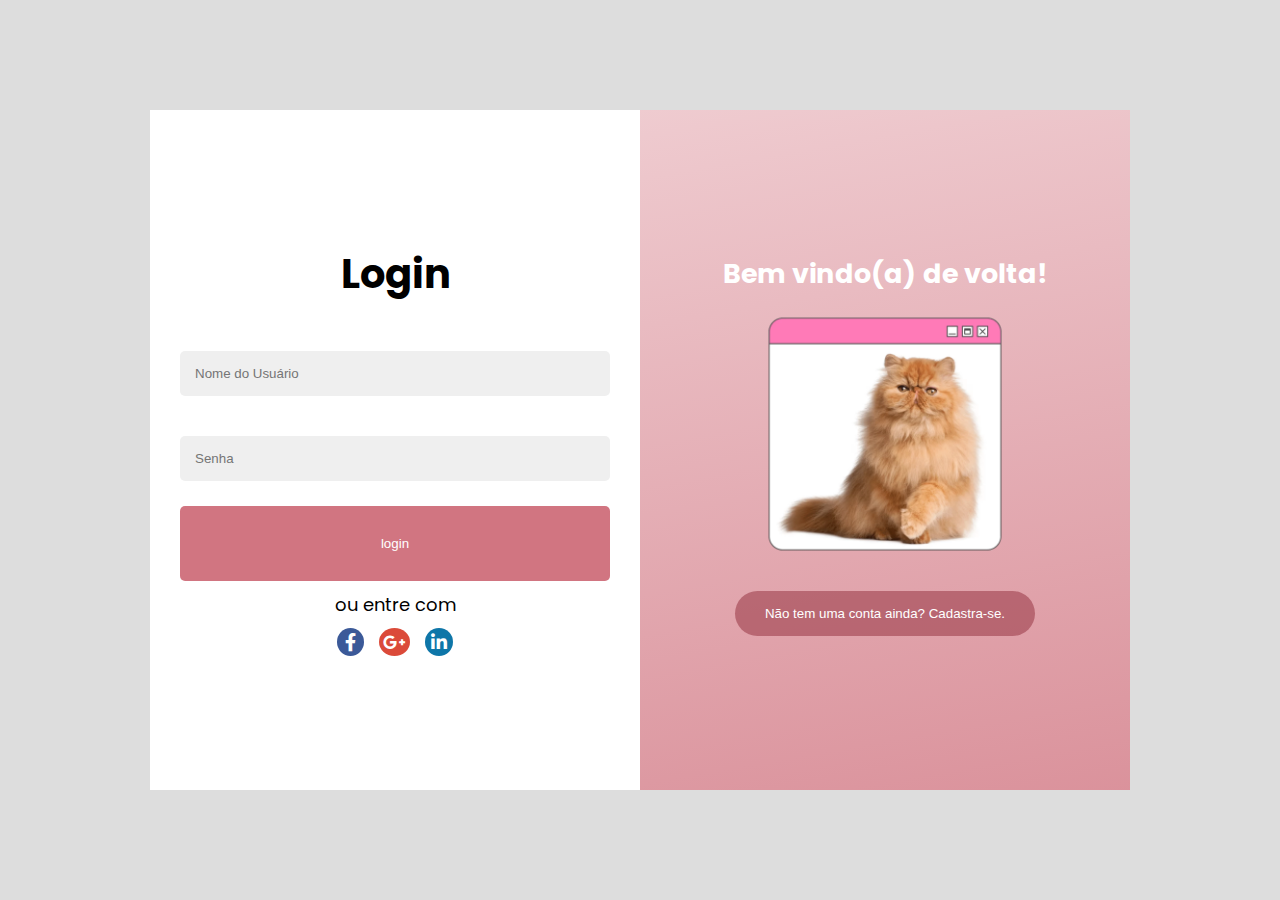
<file: entrar/entrar.html>
<!DOCTYPE html>
<html lang="en" >
<head>
  <meta charset="UTF-8">
  <meta name="viewport" content="width=device-width, initial-scale=1.0">
  <title>Sliding signup and signin form - BYTEWEBSTER</title>
  <link rel="stylesheet" href="./style.css">
  <!-- https://bytewebster.com/ -->
  <!-- https://bytewebster.com/ -->
  <!-- https://bytewebster.com/ -->
</head>
<body>
<div class="container">
      <div class="forms-container">
        <div class="form-control signup-form">
          <form action="#">
            <h2>Cadastro</h2>
            ⠀⠀⠀⠀
            <input type="text" placeholder="Nome do Usuário" required />
            <input type="email" placeholder="Email" required />
            <input type="password" placeholder="Senha" required />
            <input type="password" placeholder="Confirmar senha" required />
            <button>Cadastro</button>
          </form>
          <span>ou cadastre com</span>
          <div class="socials">
            <i class="fab fa-facebook-f"></i>
            <i class="fab fa-google-plus-g"></i>
            <i class="fab fa-linkedin-in"></i>
          </div>
        </div>
        <div class="form-control signin-form">
          <form action="../index.html">
            <h2>Login</h2>
            ⠀⠀⠀⠀
            <input type="text" placeholder="Nome do Usuário" required />
            <input type="password" placeholder="Senha" required />
            <button>login</button>
          </form>
          <span>ou entre com</span>
          <div class="socials">
            <i class="fab fa-facebook-f"></i>
            <i class="fab fa-google-plus-g"></i>
            <i class="fab fa-linkedin-in"></i>
          </div>
        </div>
      </div>
      <div class="intros-container">
        <div class="intro-control signin-intro">
          <div class="intro-control__inner">
            <h2>Bem vindo(a) de volta!</h2>
            <p>
              <img src="img/login.png" width="260" height="260" >
            </p>
            <button id="signup-btn">Não tem uma conta ainda? Cadastra-se.</button>
          </div>
        </div>
        <div class="intro-control signup-intro">
          <div class="intro-control__inner">
            <h2>Venha se juntar a nós!</h2>
            ⠀⠀⠀⠀
            <p>
              Com a sua conta da Catts Matter você tem acesso
              a Ofertas exclusivas, descontos, pode criar
              e gerenciar a sua Assinatura Catts Matter, acompanhar
              os seus pedidos e muito mais!
           ⠀⠀⠀⠀
            </p>
            
            <button id="signin-btn">Já tem uma conta? Entre.</button>
          </div>
        </div>
      </div>
    </div>
  <script  src="./script.js"></script>
</body>
</html>
</file>
<file: entrar/style.css>
/*https://bytewebster.com/*/
/*https://bytewebster.com/*/
/*https://bytewebster.com/*/
@import url("https://fonts.googleapis.com/css2?family=Poppins:wght@300;400;500;600&display=swap");
@import url("https://cdnjs.cloudflare.com/ajax/libs/font-awesome/5.15.2/css/all.min.css");
* {
  margin: 0px;
  padding: 0px;
  box-sizing: border-box;
}

body {
  font-family: "Poppins", sans-serif;
  display: flex;
  justify-content: center;
  align-items: center;
  height: 100vh;
  background-color: #ddd;
  font-size: 18px;
}

.container {
  background-color: #fff;
  width: 980px;
  max-width: 100vw;
  height: 680px;
  position: relative;
  overflow-x: hidden;
}
.container .forms-container {
  position: relative;
  width: 50%;
  text-align: center;
}
.container .forms-container .form-control {
  position: absolute;
  width: 100%;
  display: flex;
  justify-content: center;
  flex-direction: column;
  height: 680px;
  transition: all 0.5s ease-in;
}
.container .forms-container .form-control h2 {
  font-size: 2.5rem;
}
.container .forms-container .form-control form {
  display: flex;
  flex-direction: column;
  margin: 0px 30px;
}
.container .forms-container .form-control form input {
  margin: 20px 0px;
  border: none;
  padding: 15px;
  background-color: #efefef;
  border-radius: 5px;
}
.container .forms-container .form-control form button {
  border: none;
  padding: 30px;
  margin-top: 5px;
  background-color: #c14656be;
  border-radius: 5px;
  color: #fff;
  cursor: pointer;
}
.container .forms-container .form-control form button:focus {
  outline: none;
}
.container .forms-container .form-control span {
  margin: 10px 0px;
}
.container .forms-container .form-control .socials i {
  margin: 0 5px;
  color: #fff;
  border-radius: 50%;
}
.container .forms-container .form-control .socials .fa-facebook-f {
  padding: 5px 8px;
  background-color: #3b5998;
}
.container .forms-container .form-control .socials .fa-google-plus-g {
  padding: 5px 4px;
  background-color: #db4a39;
}
.container .forms-container .form-control .socials .fa-linkedin-in {
  padding: 5px 6px;
  background-color: #0e76a8;
}
.container .forms-container .form-control.signup-form {
  opacity: 0;
  z-index: 1;
  left: 200%;
}
.container .forms-container .form-control.signin-form {
  opacity: 1;
  z-index: 2;
  left: 0%;
}
.container .intros-container {
  position: relative;
  left: 50%;
  width: 50%;
  text-align: center;
}
.container .intros-container .intro-control {
  position: absolute;
  width: 100%;
  display: flex;
  justify-content: center;
  flex-direction: column;
  height: 680px;
  color: #fff;
  background: linear-gradient(170deg, #c74c5c4a, #c1465696);
  transition: all 0.5s ease-in;
}
.container .intros-container .intro-control .intro-control__inner {
  margin: 0px 30px;
}
.container .intros-container .intro-control button {
  border: none;
  padding: 15px 30px;
  background-color: #9e404d9b;
  border-radius: 50px;
  color: #fff;
  margin: 10px 0px;
  cursor: pointer;
}
.container .intros-container .intro-control button:focus, .container .intros-container .intro-control button:hover {
  outline: none;
  background-color: #c14656be;
}
.container .intros-container .intro-control h3,
.container .intros-container .intro-control p {
  margin: 10px 0px;
}
.container .intros-container .intro-control.signin-intro {
  opacity: 1;
  z-index: 2;
}
.container .intros-container .intro-control.signup-intro {
  opacity: 0;
  z-index: 1;
}

.change .forms-container .form-control.signup-form {
  opacity: 1;
  z-index: 2;
  transform: translateX(-100%);
}
.change .forms-container .form-control.signup-form button {
  background-color: #21c580 !important;
}
.change .forms-container .form-control.signin-form {
  opacity: 0;
  z-index: 1;
  transform: translateX(-100%);
}
.change .intros-container .intro-control {
  transform: translateX(-100%);
  background: linear-gradient(170deg, #21c581b9 , #1cb474 );
}
.change .intros-container .intro-control #signin-btn {
  background-color: #14a065 ;
}
.change .intros-container .intro-control.signin-intro {
  opacity: 0;
  z-index: 1;
}
.change .intros-container .intro-control.signup-intro {
  opacity: 1;
  z-index: 2;
}

@media screen and (max-width: 480px) {
  .container {
    height: 100vh;
    display: flex;
    flex-direction: column;
  }
  .container .forms-container {
    order: 2;
    width: 100%;
    height: 50vh;
  }
  .container .forms-container .form-control {
    position: absolute;
    height: 50vh;
  }
  .container .forms-container .form-control.signup-form {
    left: 0%;
    margin-top: 70px;
  }
  .container .intros-container {
    order: 1;
    width: 100%;
    left: 0%;
    height: 40vh;
  }
  .container .intros-container .intro-control {
    position: absolute;
    height: 40vh;
  }

  .change .forms-container .form-control.signup-form {
    transform: translateX(0%);
  }
  .change .forms-container .form-control.signin-form {
    transform: translateX(0%);
  }
  .change .intros-container .intro-control {
    transform: translateX(0%);
  }
}
</file>
